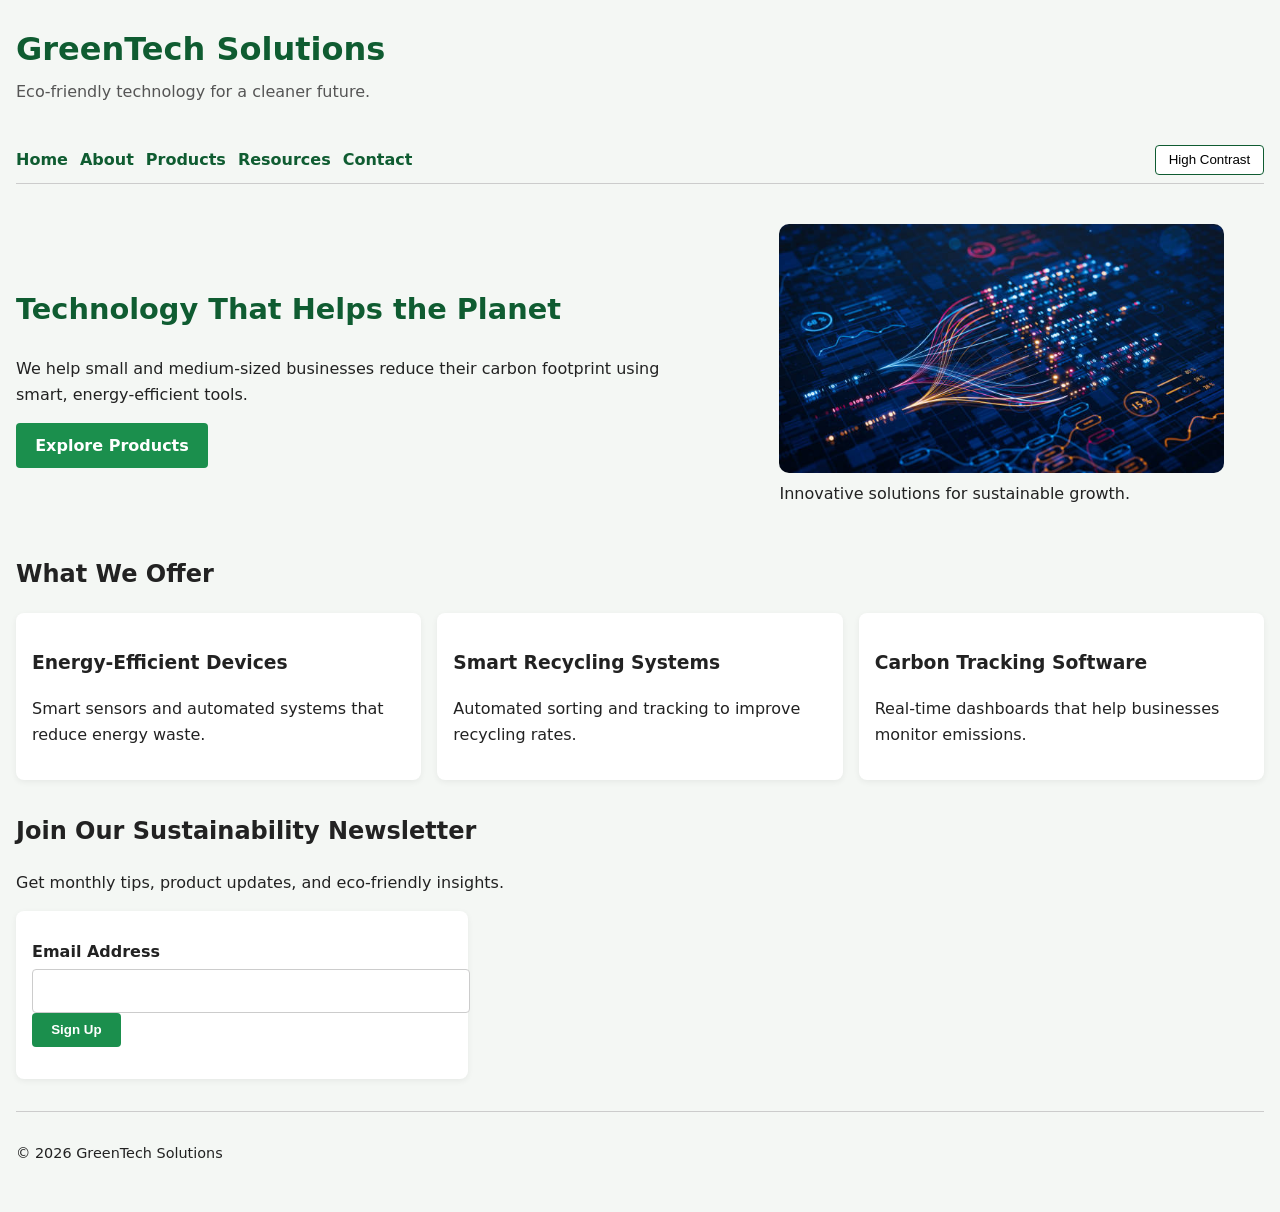
<file: index.html>
<!DOCTYPE html>
<html lang="en">
<head>
    <meta charset="UTF-8">
    <meta name="viewport" content="width=device-width, initial-scale=1.0">
    <title>GreenTech Solutions – Sustainable Technology</title>
    <link rel="stylesheet" href="css/styles.css">
    <script defer src="js/script.js"></script>
</head>

<body>
    <header>
        <h1 class="site-title">GreenTech Solutions</h1>
        <p class="tagline">Eco‑friendly technology for a cleaner future.</p>
    </header>

    <nav class="main-nav">
        <a href="index.html">Home</a>
        <a href="about.html">About</a>
        <a href="products.html">Products</a>
        <a href="blog.html">Resources</a>
        <a href="contact.html">Contact</a>
        <button id="contrastToggle" class="contrast-toggle">High Contrast</button>
    </nav>

    <main>
        <section class="hero">
            <div class="hero-text">
                <h2>Technology That Helps the Planet</h2>
                <p>We help small and medium‑sized businesses reduce their carbon footprint using smart, energy‑efficient tools.</p>
                <a class="btn-primary" href="products.html">Explore Products</a>
            </div>

            <figure class="hero-image">
                <img src="images/Tech1.jpg" alt="Eco-friendly technology devices">
                <figcaption>Innovative solutions for sustainable growth.</figcaption>
            </figure>
        </section>

        <section class="features">
            <h2>What We Offer</h2>

            <div class="feature-grid">
                <article class="feature-card">
                    <h3>Energy‑Efficient Devices</h3>
                    <p>Smart sensors and automated systems that reduce energy waste.</p>
                </article>

                <article class="feature-card">
                    <h3>Smart Recycling Systems</h3>
                    <p>Automated sorting and tracking to improve recycling rates.</p>
                </article>

                <article class="feature-card">
                    <h3>Carbon Tracking Software</h3>
                    <p>Real‑time dashboards that help businesses monitor emissions.</p>
                </article>
            </div>
        </section>

        <section class="cta">
            <h2>Join Our Sustainability Newsletter</h2>
            <p>Get monthly tips, product updates, and eco‑friendly insights.</p>

            <form id="newsletterForm" class="simple-form">
                <label for="newsletterEmail">Email Address</label>
                <input type="email" id="newsletterEmail" required>
                <button type="submit">Sign Up</button>
                <p id="newsletterMessage" class="form-message" aria-live="polite"></p>
            </form>
        </section>
    </main>

    <footer>
        <p>&copy; <span id="year"></span> GreenTech Solutions</p>
    </footer>
</body>
</html>
</file>
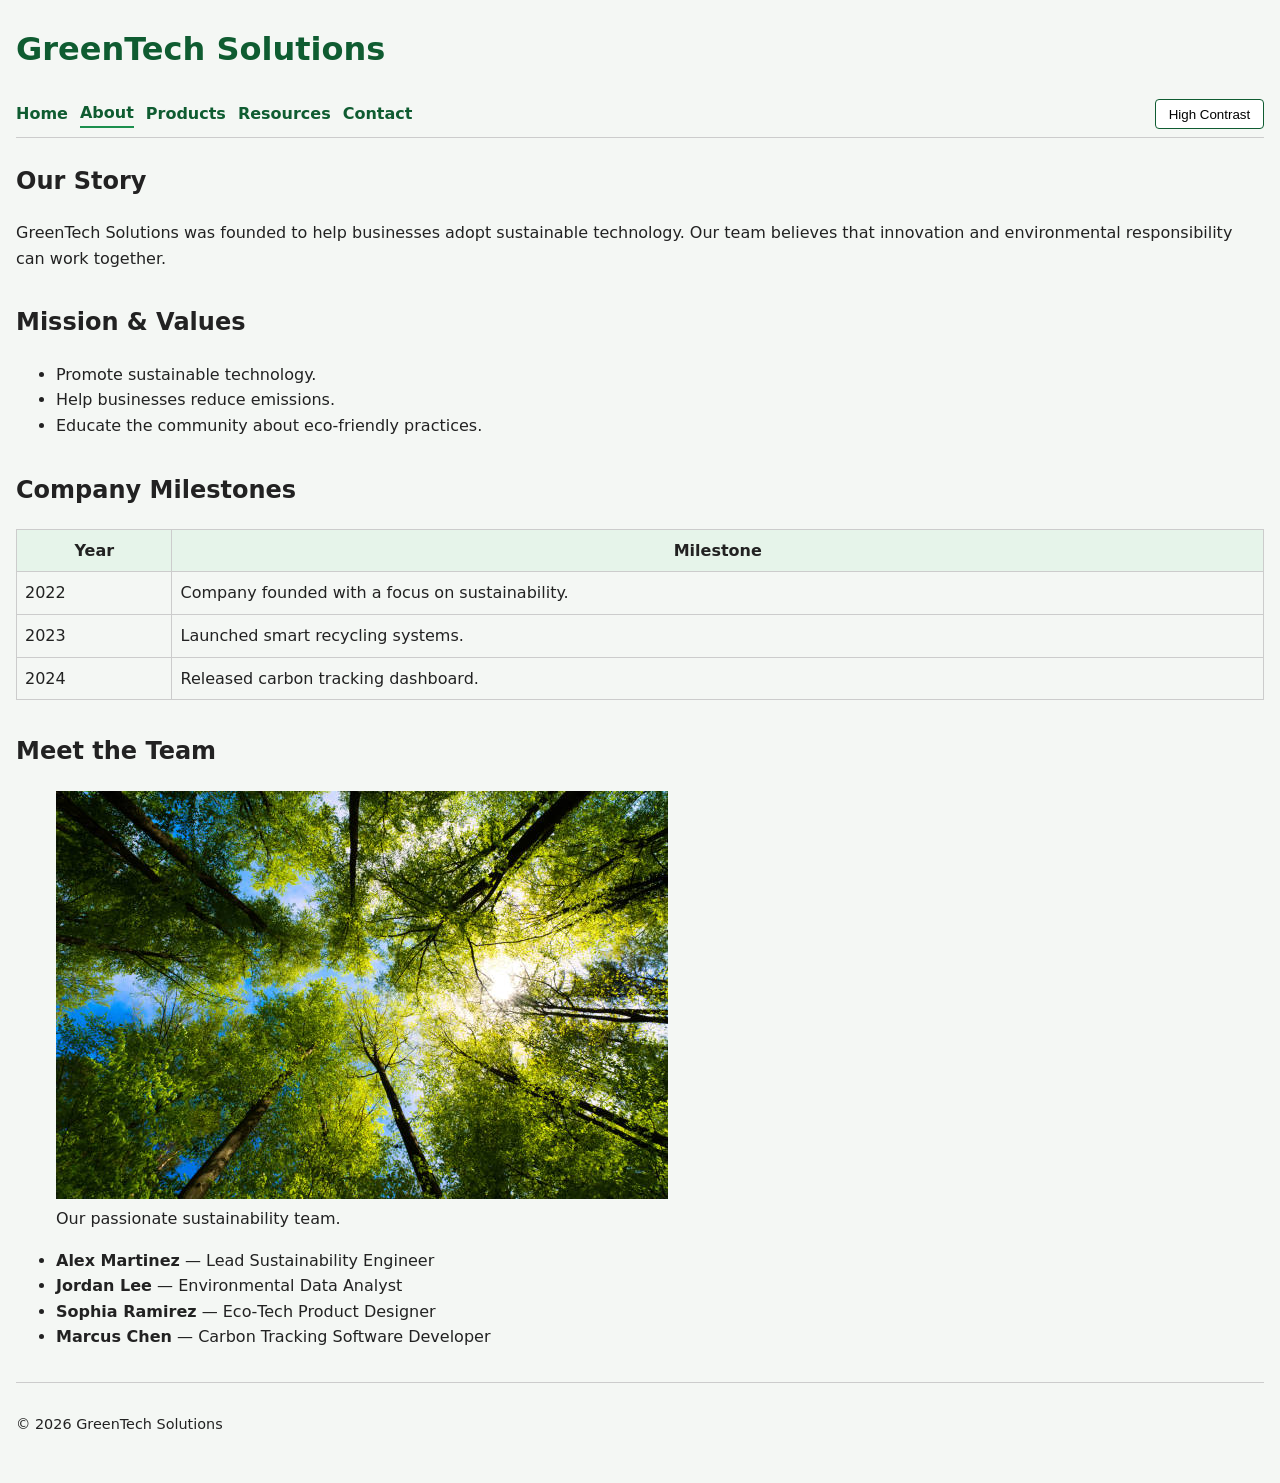
<file: about.html>
<!DOCTYPE html>
<html lang="en">
<head>
    <meta charset="UTF-8">
    <meta name="viewport" content="width=device-width, initial-scale=1.0">
    <title>About – GreenTech Solutions</title>
    <link rel="stylesheet" href="css/styles.css">
    <script defer src="js/script.js"></script>
</head>

<body>
    <header>
        <h1 class="site-title">GreenTech Solutions</h1>
    </header>

    <nav class="main-nav">
        <a href="index.html">Home</a>
        <a href="about.html" aria-current="page">About</a>
        <a href="products.html">Products</a>
        <a href="blog.html">Resources</a>
        <a href="contact.html">Contact</a>
        <button id="contrastToggle" class="contrast-toggle">High Contrast</button>
    </nav>

    <main>
        <section>
            <h2>Our Story</h2>
            <p>GreenTech Solutions was founded to help businesses adopt sustainable technology. Our team believes that innovation and environmental responsibility can work together.</p>
        </section>

        <section>
            <h2>Mission & Values</h2>
            <ul>
                <li>Promote sustainable technology.</li>
                <li>Help businesses reduce emissions.</li>
                <li>Educate the community about eco‑friendly practices.</li>
            </ul>
        </section>

        <section>
            <h2>Company Milestones</h2>
            <table class="timeline-table">
                <thead>
                    <tr>
                        <th>Year</th>
                        <th>Milestone</th>
                    </tr>
                </thead>
                <tbody>
                    <tr>
                        <td>2022</td>
                        <td>Company founded with a focus on sustainability.</td>
                    </tr>
                    <tr>
                        <td>2023</td>
                        <td>Launched smart recycling systems.</td>
                    </tr>
                    <tr>
                        <td>2024</td>
                        <td>Released carbon tracking dashboard.</td>
                    </tr>
                </tbody>
            </table>
        </section>

        <section>
    <h2>Meet the Team</h2>
    <figure>
        <img src="images/Nature1.jpg" alt="GreenTech Solutions sustainability team concept">
        <figcaption>Our passionate sustainability team.</figcaption>
    </figure>

    <ul class="team-list">
        <li><strong>Alex Martinez</strong> — Lead Sustainability Engineer</li>
        <li><strong>Jordan Lee</strong> — Environmental Data Analyst</li>
        <li><strong>Sophia Ramirez</strong> — Eco‑Tech Product Designer</li>
        <li><strong>Marcus Chen</strong> — Carbon Tracking Software Developer</li>
    </ul>
</section>

    </main>

    <footer>
        <p>&copy; <span id="year"></span> GreenTech Solutions</p>
    </footer>
</body>
</html>
</file>
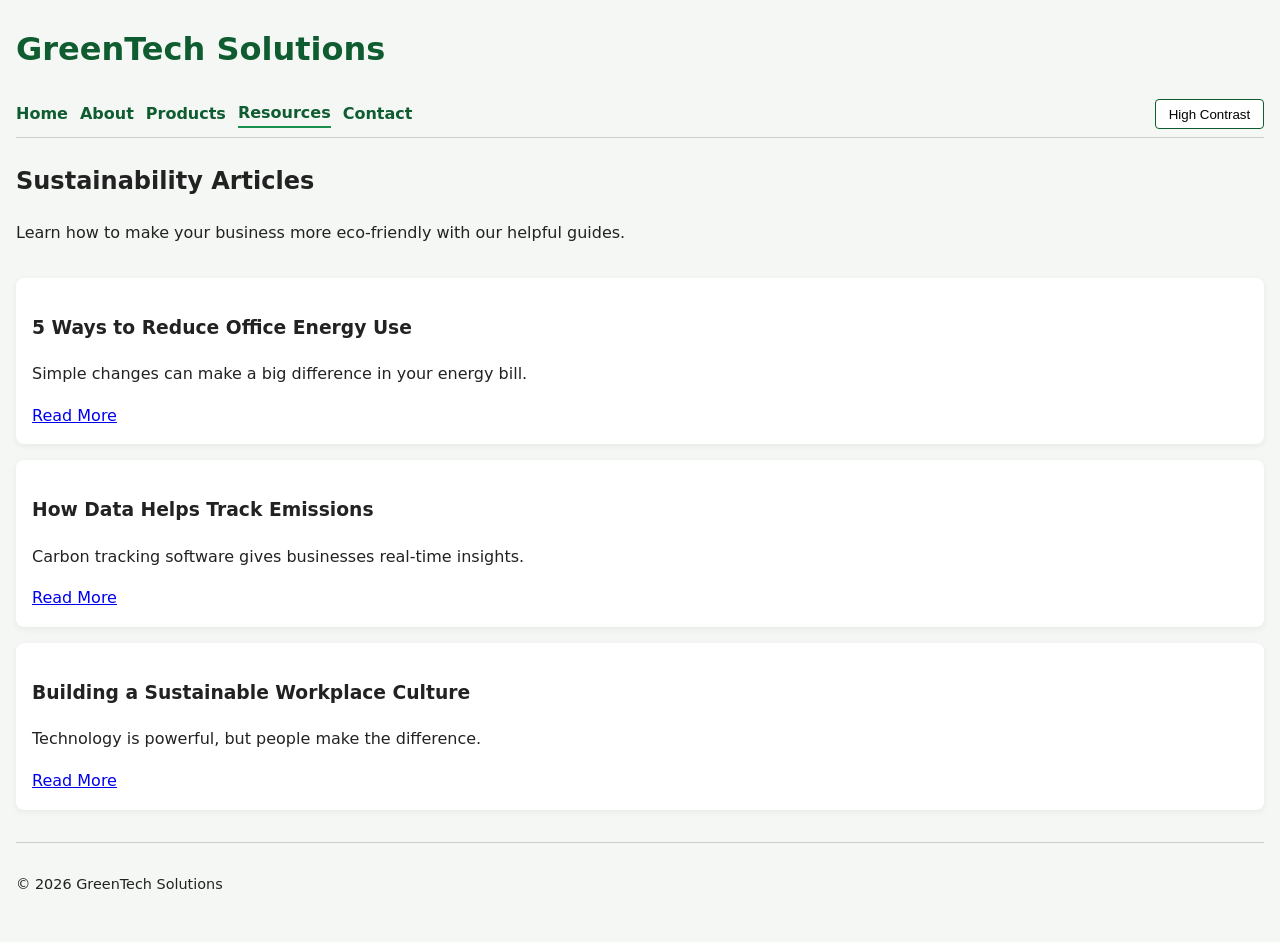
<file: blog.html>
<!DOCTYPE html>
<html lang="en">
<head>
    <meta charset="UTF-8">
    <meta name="viewport" content="width=device-width, initial-scale=1.0">
    <title>Resources – GreenTech Solutions</title>
    <link rel="stylesheet" href="css/styles.css">
    <script defer src="js/script.js"></script>
</head>

<body>
    <header>
        <h1 class="site-title">GreenTech Solutions</h1>
    </header>

    <nav class="main-nav">
        <a href="index.html">Home</a>
        <a href="about.html">About</a>
        <a href="products.html">Products</a>
        <a href="blog.html" aria-current="page">Resources</a>
        <a href="contact.html">Contact</a>
        <button id="contrastToggle" class="contrast-toggle">High Contrast</button>
    </nav>

    <main>
        <section>
            <h2>Sustainability Articles</h2>
            <p>Learn how to make your business more eco‑friendly with our helpful guides.</p>
        </section>

        <section class="article-list">
            <article>
                <h3>5 Ways to Reduce Office Energy Use</h3>
                <p>Simple changes can make a big difference in your energy bill.</p>
                <a href="#">Read More</a>
            </article>

            <article>
                <h3>How Data Helps Track Emissions</h3>
                <p>Carbon tracking software gives businesses real‑time insights.</p>
                <a href="#">Read More</a>
            </article>

            <article>
                <h3>Building a Sustainable Workplace Culture</h3>
                <p>Technology is powerful, but people make the difference.</p>
                <a href="#">Read More</a>
            </article>
        </section>
    </main>

    <footer>
        <p>&copy; <span id="year"></span> GreenTech Solutions</p>
    </footer>
</body>
</html>
</file>
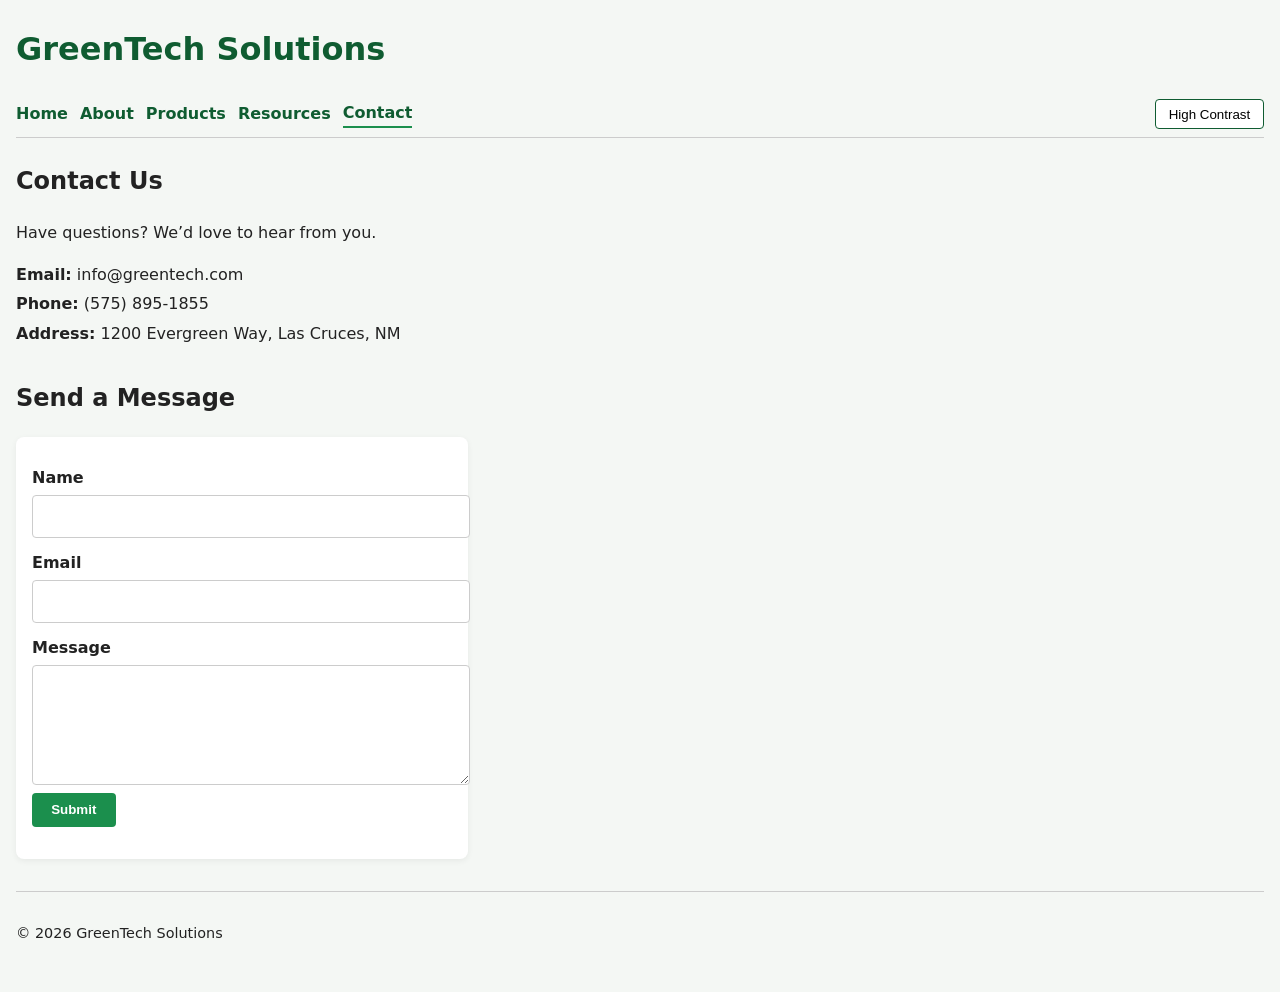
<file: contact.html>
<!DOCTYPE html>
<html lang="en">
<head>
    <meta charset="UTF-8">
    <meta name="viewport" content="width=device-width, initial-scale=1.0">
    <title>Contact – GreenTech Solutions</title>
    <link rel="stylesheet" href="css/styles.css">
    <script defer src="js/script.js"></script>
</head>

<body>
    <header>
        <h1 class="site-title">GreenTech Solutions</h1>
    </header>

    <nav class="main-nav">
        <a href="index.html">Home</a>
        <a href="about.html">About</a>
        <a href="products.html">Products</a>
        <a href="blog.html">Resources</a>
        <a href="contact.html" aria-current="page">Contact</a>
        <button id="contrastToggle" class="contrast-toggle">High Contrast</button>
    </nav>

    <main>
        <section>
            <h2>Contact Us</h2>
            <p>Have questions? We’d love to hear from you.</p>

            <div class="contact-info">
                <p><strong>Email:</strong> info@greentech.com</p>
                <p><strong>Phone:</strong> (575) 895-1855</p>
                <p><strong>Address:</strong> 1200 Evergreen Way, Las Cruces, NM</p>
            </div>
        </section>

        <section>
            <h2>Send a Message</h2>

            <form id="contactForm" class="simple-form">
                <label for="name">Name</label>
                <input type="text" id="name" required>

                <label for="email">Email</label>
                <input type="email" id="email" required>

                <label for="message">Message</label>
                <textarea id="message" rows="4" required></textarea>

                <button type="submit">Submit</button>
                <p id="contactMessage" class="form-message" aria-live="polite"></p>
            </form>
        </section>
    </main>

    <footer>
        <p>&copy; <span id="year"></span> GreenTech Solutions</p>
    </footer>
</body>
</html>
</file>
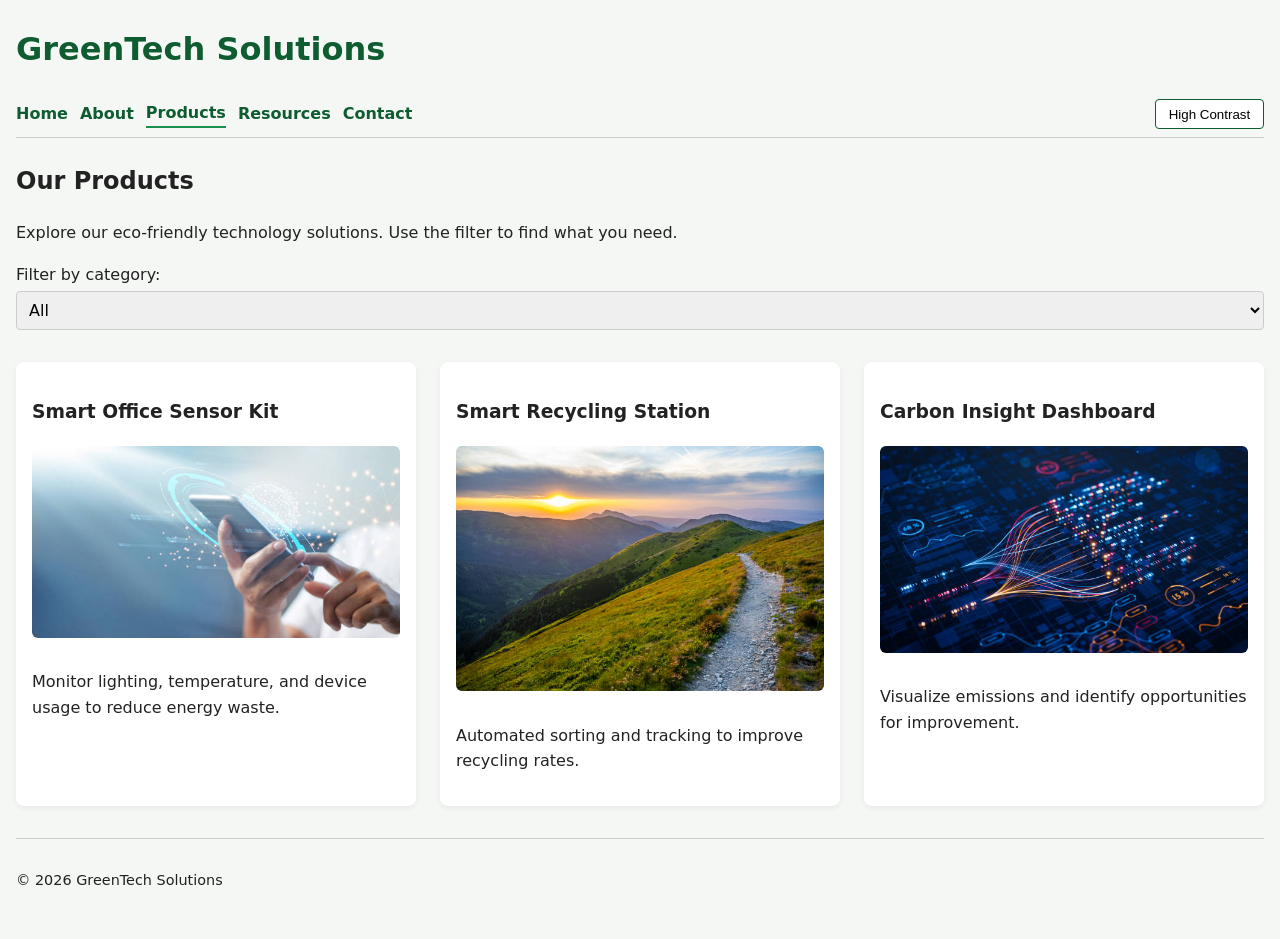
<file: products.html>
<!DOCTYPE html>
<html lang="en">
<head>
    <meta charset="UTF-8">
    <meta name="viewport" content="width=device-width, initial-scale=1.0">
    <title>Products – GreenTech Solutions</title>
    <link rel="stylesheet" href="css/styles.css">
    <script defer src="js/script.js"></script>
</head>

<body>
    <header>
        <h1 class="site-title">GreenTech Solutions</h1>
    </header>

    <nav class="main-nav">
        <a href="index.html">Home</a>
        <a href="about.html">About</a>
        <a href="products.html" aria-current="page">Products</a>
        <a href="blog.html">Resources</a>
        <a href="contact.html">Contact</a>
        <button id="contrastToggle" class="contrast-toggle">High Contrast</button>
    </nav>

    <main>
        <section>
            <h2>Our Products</h2>
            <p>Explore our eco‑friendly technology solutions. Use the filter to find what you need.</p>

            <label for="productFilter">Filter by category:</label>
            <select id="productFilter">
                <option value="all">All</option>
                <option value="energy">Energy</option>
                <option value="recycling">Recycling</option>
                <option value="software">Software</option>
            </select>
        </section>

        <section class="product-grid">
            <article class="product-card" data-category="energy">
                <h3>Smart Office Sensor Kit</h3>
                <img src="images/Tech2.jpg" alt="Smart energy dashboard">
                <p>Monitor lighting, temperature, and device usage to reduce energy waste.</p>
            </article>

            <article class="product-card" data-category="recycling">
                <h3>Smart Recycling Station</h3>
                <img src="images/Nature2.jpg" alt="Recycling system concept">
                <p>Automated sorting and tracking to improve recycling rates.</p>
            </article>

            <article class="product-card" data-category="software">
                <h3>Carbon Insight Dashboard</h3>
                <img src="images/Tech1.jpg" alt="Carbon tracking visualization">
                <p>Visualize emissions and identify opportunities for improvement.</p>
            </article>
        </section>
    </main>

    <footer>
        <p>&copy; <span id="year"></span> GreenTech Solutions</p>
    </footer>
</body>
</html>
</file>
<file: css/styles.css>
/* ================================
   GLOBAL COLORS & VARIABLES
================================ */
:root {
    --green-main: #1b8f4d;
    --green-dark: #0f5c31;
    --earth-brown: #5b4636;
    --bg-light: #f4f7f4;
    --text-main: #222222;
    --accent: #ffb347;
}

/* High Contrast Mode */
body.high-contrast {
    background-color: #000;
    color: #fff;
}

/* ================================
   BASE STYLES
================================ */
body {
    margin: 0;
    font-family: system-ui, -apple-system, BlinkMacSystemFont, "Segoe UI", sans-serif;
    background-color: var(--bg-light);
    color: var(--text-main);
    line-height: 1.6;
    padding: 0 1rem 2rem;
}

header {
    padding: 1.5rem 0 0.5rem;
}

.site-title {
    margin: 0;
    font-size: 2rem;
    color: var(--green-dark);
}

body.high-contrast .site-title {
    color: #fff;
}

.tagline {
    margin-top: 0.25rem;
    color: #555;
}

/* ================================
   NAVIGATION
================================ */
.main-nav {
    display: flex;
    flex-wrap: wrap;
    align-items: center;
    gap: 0.75rem;
    margin: 1rem 0 1.5rem;
    border-bottom: 1px solid #ccc;
    padding-bottom: 0.5rem;
}

.main-nav a {
    text-decoration: none;
    color: var(--green-dark);
    font-weight: 600;
}

.main-nav a:hover {
    color: var(--accent);
}

.main-nav a[aria-current="page"] {
    border-bottom: 2px solid var(--green-main);
}

.contrast-toggle {
    margin-left: auto;
    padding: 0.4rem 0.8rem;
    border-radius: 4px;
    border: 1px solid var(--green-dark);
    background-color: #fff;
    cursor: pointer;
}

body.high-contrast .contrast-toggle {
    background-color: #000;
    color: #fff;
    border-color: #fff;
}

/* ================================
   HERO SECTION
================================ */
.hero {
    display: grid;
    grid-template-columns: minmax(0, 2fr) minmax(0, 1.5fr);
    gap: 1.5rem;
    align-items: center;
    margin-bottom: 2rem;
}

.hero-text h2 {
    font-size: 1.8rem;
    color: var(--green-dark);
}

.hero-image img {
    width: 100%;
    border-radius: 10px;
}

/* ================================
   BUTTONS
================================ */
.btn-primary,
.simple-form button {
    display: inline-block;
    padding: 0.6rem 1.2rem;
    background-color: var(--green-main);
    color: #fff;
    border: none;
    border-radius: 4px;
    text-decoration: none;
    cursor: pointer;
    font-weight: 600;
}

.btn-primary:hover,
.simple-form button:hover {
    background-color: var(--green-dark);
}

/* ================================
   SECTIONS
================================ */
main section {
    margin-bottom: 2rem;
}

/* ================================
   FEATURES GRID
================================ */
.features .feature-grid {
    display: grid;
    grid-template-columns: repeat(auto-fit, minmax(220px, 1fr));
    gap: 1rem;
}

.feature-card {
    background-color: #fff;
    border-radius: 8px;
    padding: 1rem;
    box-shadow: 0 2px 6px rgba(0,0,0,0.06);
}

/* ================================
   PRODUCT GRID
================================ */
.product-grid {
    display: grid;
    grid-template-columns: repeat(auto-fit, minmax(230px, 1fr));
    gap: 1.5rem;
    margin-top: 1rem;
}

.product-card {
    background-color: #fff;
    border-radius: 8px;
    padding: 1rem;
    box-shadow: 0 2px 6px rgba(0,0,0,0.06);
}

.product-card img {
    width: 100%;
    border-radius: 6px;
    margin-bottom: 0.5rem;
}

/* ================================
   ARTICLE LIST
================================ */
.article-list article {
    background-color: #fff;
    padding: 1rem;
    border-radius: 8px;
    margin-bottom: 1rem;
    box-shadow: 0 2px 6px rgba(0,0,0,0.06);
}

/* ================================
   FORMS
================================ */
.simple-form {
    max-width: 420px;
    background-color: #fff;
    padding: 1rem;
    border-radius: 8px;
    box-shadow: 0 2px 6px rgba(0,0,0,0.06);
}

.simple-form label {
    display: block;
    margin-top: 0.75rem;
    font-weight: 600;
}

.simple-form input,
.simple-form textarea,
select {
    width: 100%;
    padding: 0.5rem;
    margin-top: 0.25rem;
    border-radius: 4px;
    border: 1px solid #ccc;
    font: inherit;
}

.form-message {
    margin-top: 0.75rem;
    font-weight: 600;
}

/* ================================
   TABLES
================================ */
.timeline-table {
    width: 100%;
    border-collapse: collapse;
    margin-top: 0.75rem;
}

.timeline-table th,
.timeline-table td {
    border: 1px solid #ccc;
    padding: 0.5rem;
}

.timeline-table th {
    background-color: #e6f4ea;
}

/* ================================
   CONTACT INFO
================================ */
.contact-info p {
    margin: 0.25rem 0;
}

/* ================================
   FOOTER
================================ */
footer {
    border-top: 1px solid #ccc;
    padding-top: 1rem;
    margin-top: 2rem;
    font-size: 0.9rem;
}

/* ================================
   RESPONSIVE DESIGN
================================ */
@media (max-width: 768px) {
    body {
        padding: 0 0.75rem 1.5rem;
    }

    .hero {
        grid-template-columns: 1fr;
    }

    .main-nav {
        flex-direction: column;
        align-items: flex-start;
    }

    .contrast-toggle {
        margin-left: 0;
    }
}
</file>
